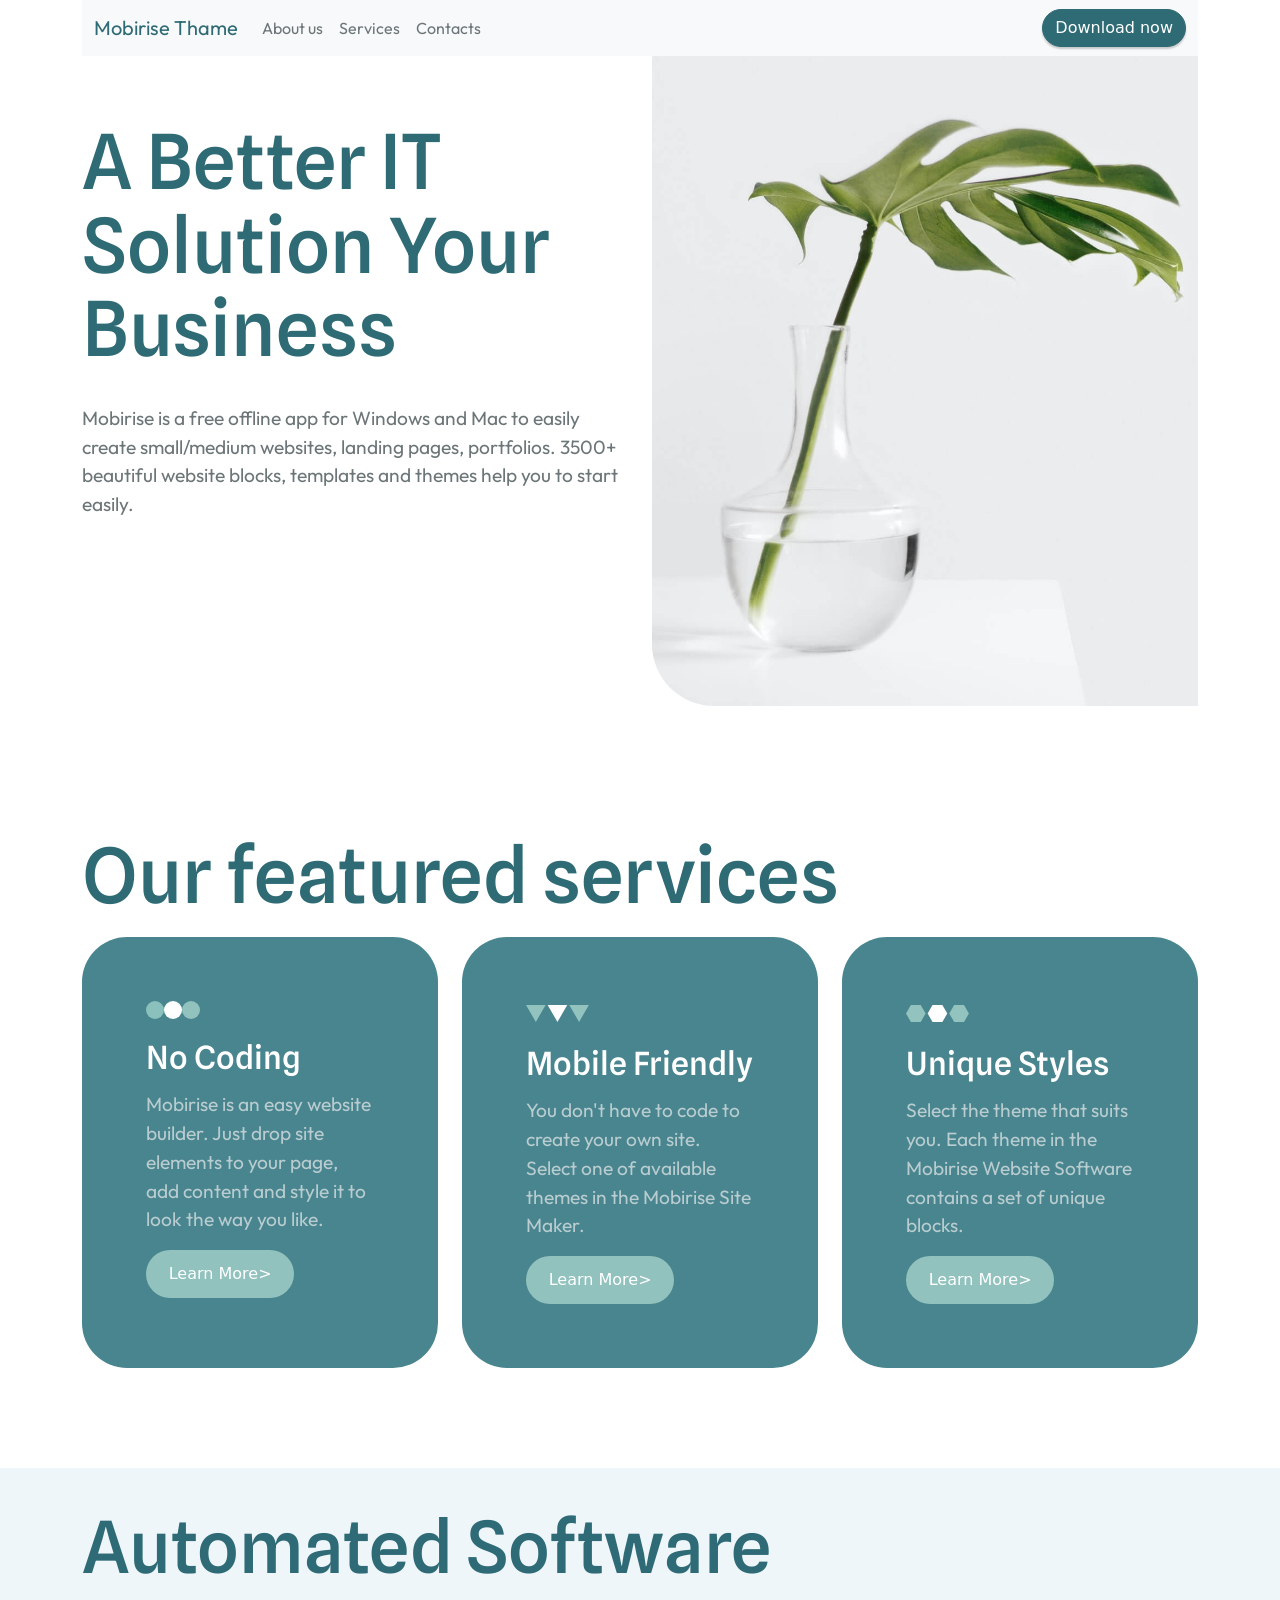
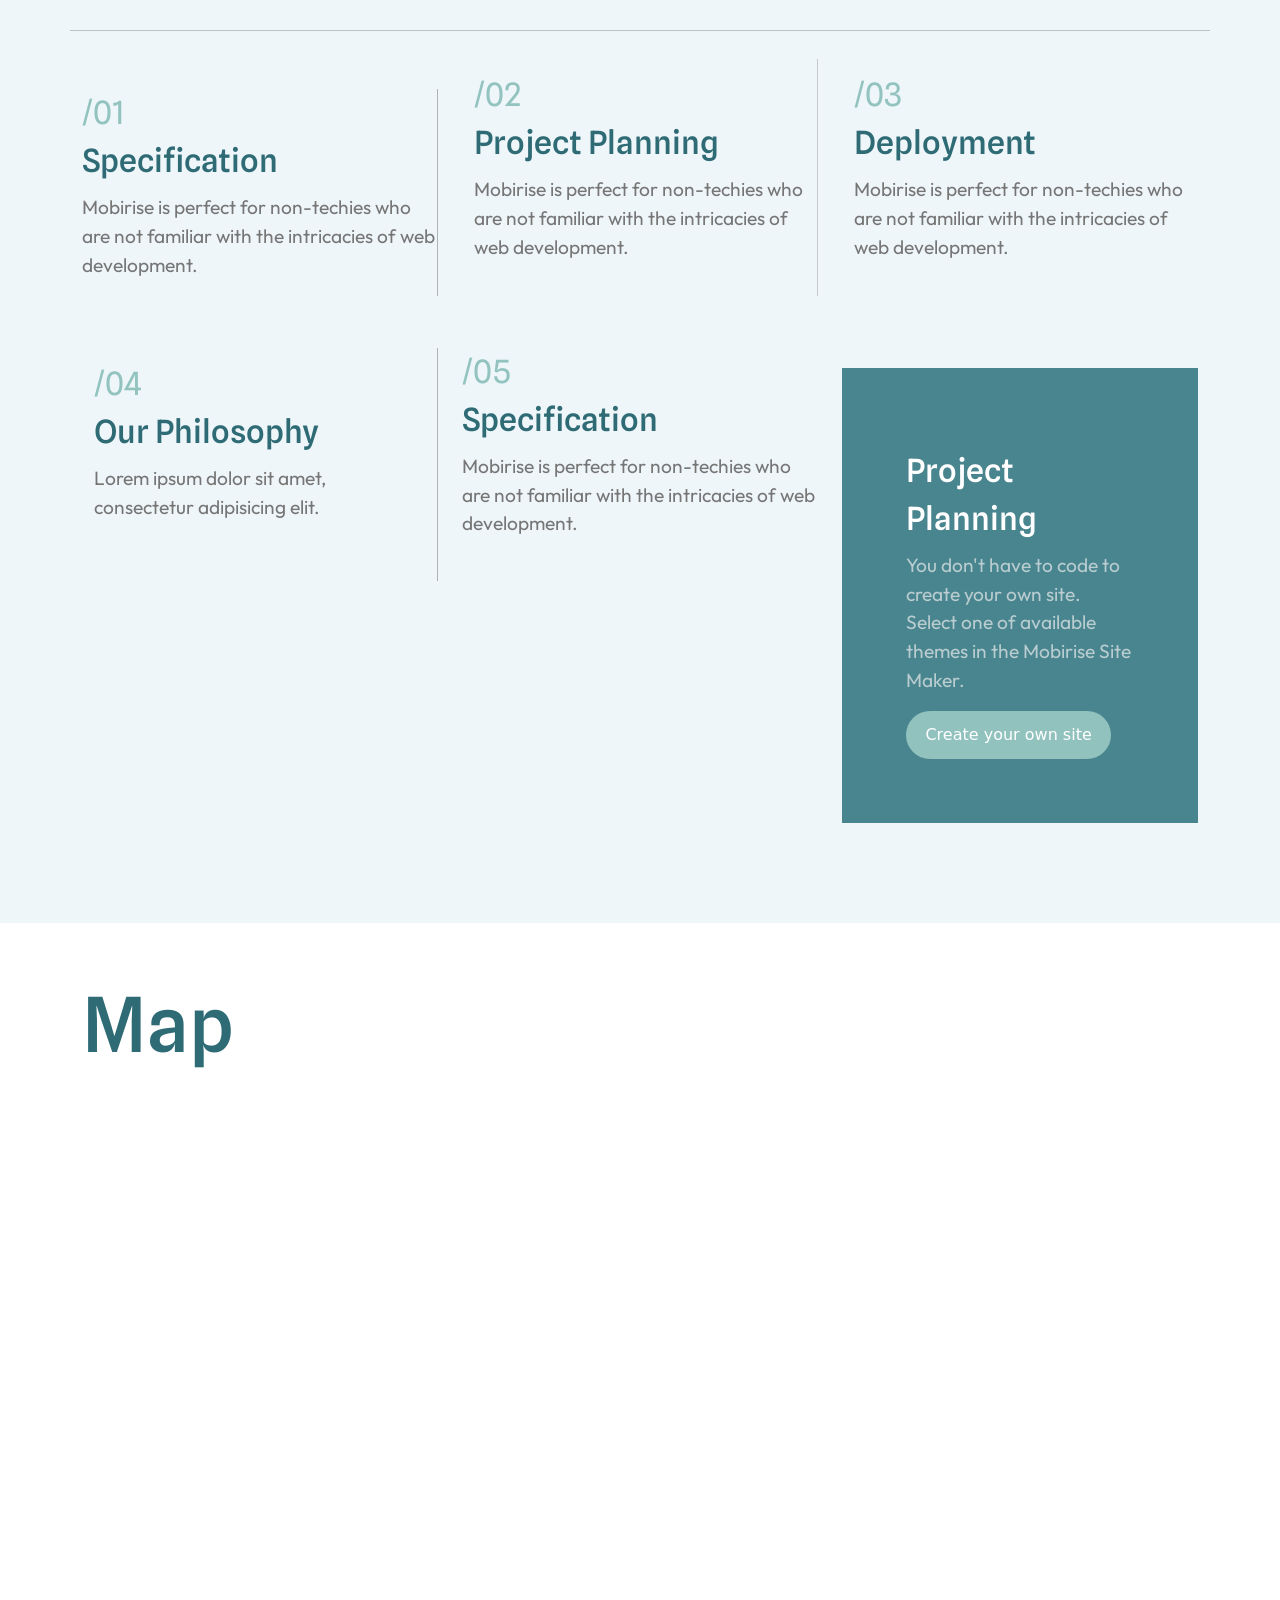
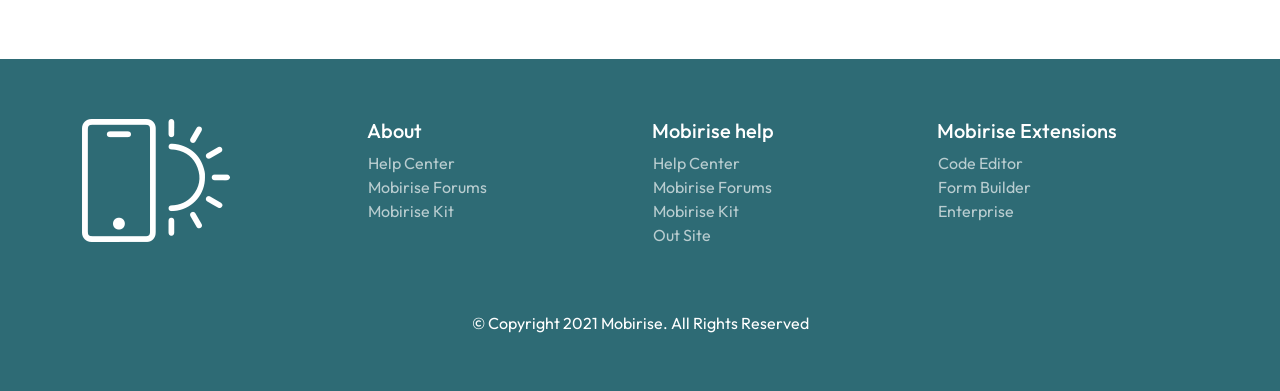
<file: index.html>
<!DOCTYPE html>
<html lang="en">

<head>
  <meta charset="UTF-8">
  <meta http-equiv="X-UA-Compatible" content="IE=edge">
  <meta name="viewport" content="width=device-width, initial-scale=1.0">
  <link href="https://cdn.jsdelivr.net/npm/bootstrap@5.3.3/dist/css/bootstrap.min.css" rel="stylesheet"
    integrity="sha384-QWTKZyjpPEjISv5WaRU9OFeRpok6YctnYmDr5pNlyT2bRjXh0JMhjY6hW+ALEwIH" crossorigin="anonymous">
  <link href='https://fonts.googleapis.com/css?family=Outfit' rel='stylesheet'>
  <link href='https://fonts.googleapis.com/css?family=Spline Sans' rel='stylesheet'>

  <link rel="stylesheet" href="index.css">
</head>
<title>Document</title>
</head>

<body>
  <div class="container">
    <nav class="navbar navbar-expand-lg bg-body-tertiary">
      <div class="container-fluid">
        <a class="navbar-brand" href="#">Mobirise Thame</a>
        <button class="navbar-toggler" type="button" data-bs-toggle="collapse" data-bs-target="#navbarTogglerDemo02"
          aria-controls="navbarTogglerDemo02" aria-expanded="false" aria-label="Toggle navigation">
          <span class="navbar-toggler-icon"></span>
        </button>
        <div class="collapse navbar-collapse" id="navbarTogglerDemo02">
          <ul class="navbar-nav me-auto mb-2 mb-lg-0">
            <li class="nav-item">
              <a class="nav-link " aria-current="page" href="#">About us</a>
            </li>
            <li class="nav-item">
              <a class="nav-link" href="#">Services</a>
            </li>
            <li class="nav-item">
              <a class="nav-link" href="#">Contacts</a>
            </li>
          </ul>
          <form class="" role="search">
            <button class="btn btn-outline-success" type="submit">Download now</button>
          </form>
        </div>
      </div>
    </nav>
  </div>

  <div class="section">
    <div class="container">
      <div class="row">
        <div class="col-xl-6 col-lg-6 col-md-12 col-sm-12">
          <div class="leftcontainer">
            <h1>
              A Better IT Solution Your Business
            </h1>
            <p>
              Mobirise is a free offline app for Windows and Mac to easily create small/medium websites, landing pages,
              portfolios. 3500+ beautiful website blocks, templates and themes help you to start easily.
            </p>
          </div>
        </div>

        <div class="col-12 col-lg-6">
          <div class="right-container firstimg">
            <img src="15.jpg" alt="">
          </div>
        </div>
      </div>
    </div>
  </div>


  <div class="section2">
    <div class="container">
      <div class="row">
        <div class="head">
          <h1>Our featured services</h1>
        </div>
        <div class="parents col-xl-4 col-lg-4 col-md-6 col-sm-12">
          <div class="cont1">
            <div class="logos">
              <div class="firstc"></div>
              <div class="secondc"></div>
              <div class="thirdc"></div>
            </div>
            <h1>No Coding</h1>
            <p>Mobirise is an easy website builder. Just drop site elements to your page, add content and style it to
              look the way you like.</p>
            <button>Learn More></button>
          </div>
        </div>

        <div class="parents col-xl-4 col-lg-4 col-md-6 col-sm-12">
          <div class="cont2">
            <div class="png">
              <img src="png2.png" alt="">
            </div>
            <h1>Mobile Friendly</h1>
            <p>You don't have to code to create your own site. Select one of available themes in the Mobirise Site
              Maker.</p>
            <button>Learn More></button>
          </div>
        </div>

        <div class="parents col-xl-4 col-lg-4 col-md-6 col-sm-12">
          <div class="cont3">
            <div class="png">
              <img src="png3.png" alt="">
            </div>
            <h1>Unique Styles</h1>
            <p>Select the theme that suits you. Each theme in the Mobirise Website Software contains a set of unique
              blocks.</p>
            <button>Learn More></button>
          </div>
        </div>
      </div>
    </div>
  </div>

  <div class="section3">
    <div class="container">
      <div class="row">
        <div class="head1">
          <h1>Automated Software</h1>
        </div>
        <hr>

        <div class="parents col-xl-4 col-lg-4 col-md-6 col-sm-12">
          <div class="card1">
            <div class="title">
              <span>/01</span>
            </div>
            <h4>Specification</h4>
            <p>Mobirise is perfect for non-techies who are not familiar with the intricacies of web development. </p>
          </div>
        </div>

        <div class="parents col-xl-4 col-lg-4 col-md-6 col-sm-12">
          <div class="card2">
            <div class="title">
              <span>/02</span>
            </div>
            <h4>Project Planning</h4>
            <p>Mobirise is perfect for non-techies who are not familiar with the intricacies of web development. </p>
          </div>
        </div>

        <div class="parents col-xl-4 col-lg-4 col-md-6 col-sm-12">
          <div class="card3">
            <div class="title">
              <span>/03</span>
            </div>
            <h4>Deployment</h4>
            <p>Mobirise is perfect for non-techies who are not familiar with the intricacies of web development. </p>
          </div>
        </div>

        <div class="parents col-xl-4 col-lg-4 col-md-6 col-sm-12">
          <div class="card4">
            <div class="title">
              <span>/04</span>
            </div>
            <h4>Our Philosophy</h4>
            <p>Lorem ipsum dolor sit amet, consectetur adipisicing elit. </p>
          </div>
        </div>

        <div class="parents col-xl-4 col-lg-4 col-md-6 col-sm-12">
          <div class="card5">
            <div class="title">
              <span>/05</span>
            </div>
            <h4>Specification</h4>
            <p>Mobirise is perfect for non-techies who are not familiar with the intricacies of web development. </p>
          </div>
        </div>

        <div class="parents col-xl-4 col-lg-4 col-md-6 col-sm-12">
          <div class="card6">
            <h1>Project Planning</h1>
            <p>You don't have to code to create your own site. Select one of available themes in the Mobirise Site
              Maker.</p>
            <button>Create your own site </button>
          </div>
        </div>
      </div>
    </div>
  </div>

  <div class="section4">
    <div class="container">
      <div class="row col-xl-12 col-lg-12 col-md-12 col-sm-12 ">
        <div class="heading">
          <h1>Map</h1>
        </div>
        <div class="map">
          <iframe
            src="https://www.google.com/maps/embed?pb=!1m18!1m12!1m3!1d7539.367082910423!2d72.84335146955522!3d19.121534030422097!2m3!1f0!2f0!3f0!3m2!1i1024!2i768!4f13.1!3m3!1m2!1s0x3be7c9a600875aa7%3A0x5d5980792a21b1eb!2sAPTECH%20LEARNING!5e0!3m2!1sen!2sin!4v1711437422261!5m2!1sen!2sin"
            width="600" height="450" style="border:0;" allowfullscreen="" loading="lazy"
            referrerpolicy="no-referrer-when-downgrade"></iframe>
        </div>
      </div>
    </div>
  </div>

  <div class="section5">
    <div class="container">
      <div class="row lastdiv">
        <div class="img2 col-xl-3 col-lg-3 col-md-6 col-sm-12 ">
          <img src="logo.png" alt="">
        </div>
        <div class="firstdiv col-xl-3 col-lg-3 col-md-6 col-sm-12">
          <h5>About</h5>
          <ul>
            <li>Help Center</li>
            <li>Mobirise Forums</li>
            <li>Mobirise Kit</li>
          </ul>
        </div>
        <div class="seconddiv col-xl-3 col-lg-3 col-md-6 col-sm-12">
          <h5>Mobirise help</h5>
          <ul>
            <li>Help Center</li>
            <li>Mobirise Forums</li>
            <li>Mobirise Kit</li>
            <li>Out Site</li>
          </ul>
        </div>
        <div class="thirddiv col-xl-3 col-lg-3 col-md-6 col-sm-12">
          <h5>Mobirise Extensions</h5>
          <ul>
            <li>Code Editor</li>
            <li>Form Builder</li>
            <li>Enterprise </li>
          </ul>
        </div>
        <div class=" lastline col-12 mt-5">
          <p>
            © Copyright 2021 Mobirise. All Rights Reserved
          </p>
        </div>
      </div>
    </div>
  </div>


  <script src="https://cdn.jsdelivr.net/npm/bootstrap@5.3.3/dist/js/bootstrap.bundle.min.js"
    integrity="sha384-YvpcrYf0tY3lHB60NNkmXc5s9fDVZLESaAA55NDzOxhy9GkcIdslK1eN7N6jIeHz"
    crossorigin="anonymous"></script>
</body>

</html>
</file>
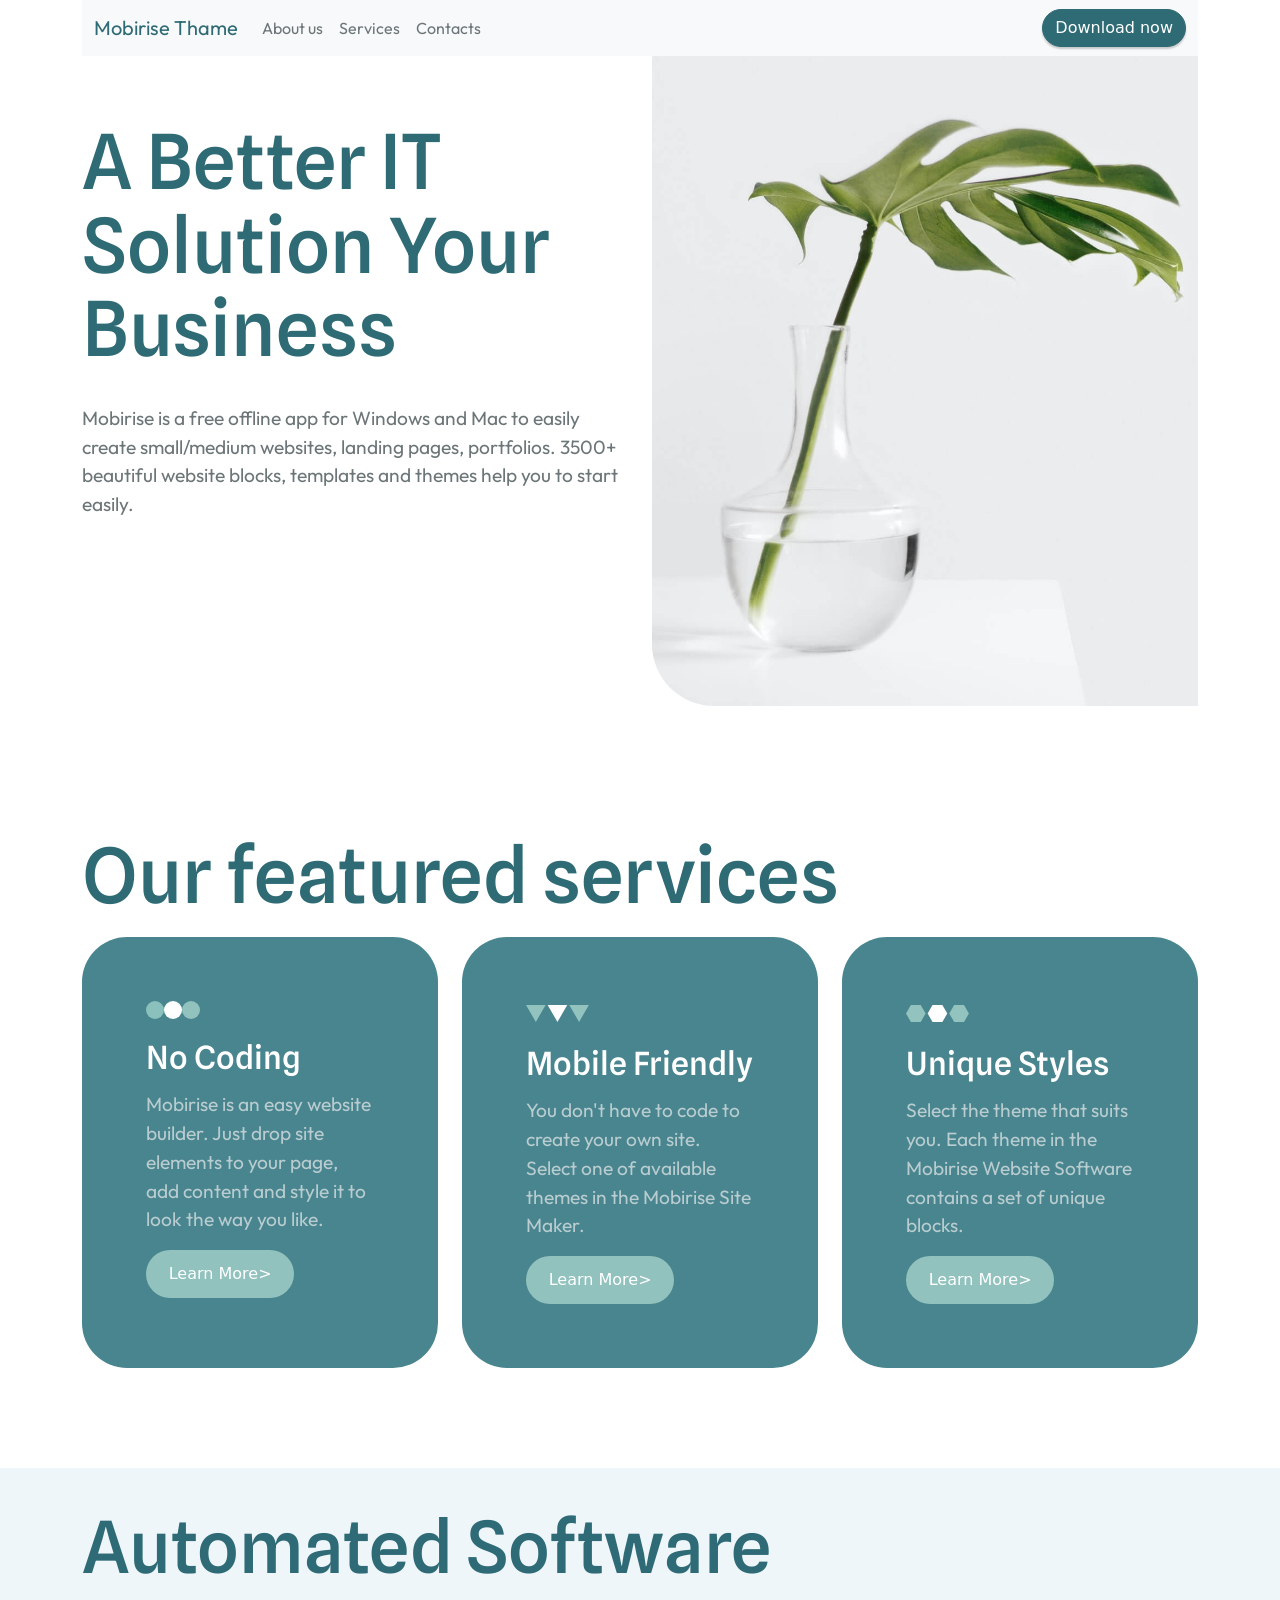
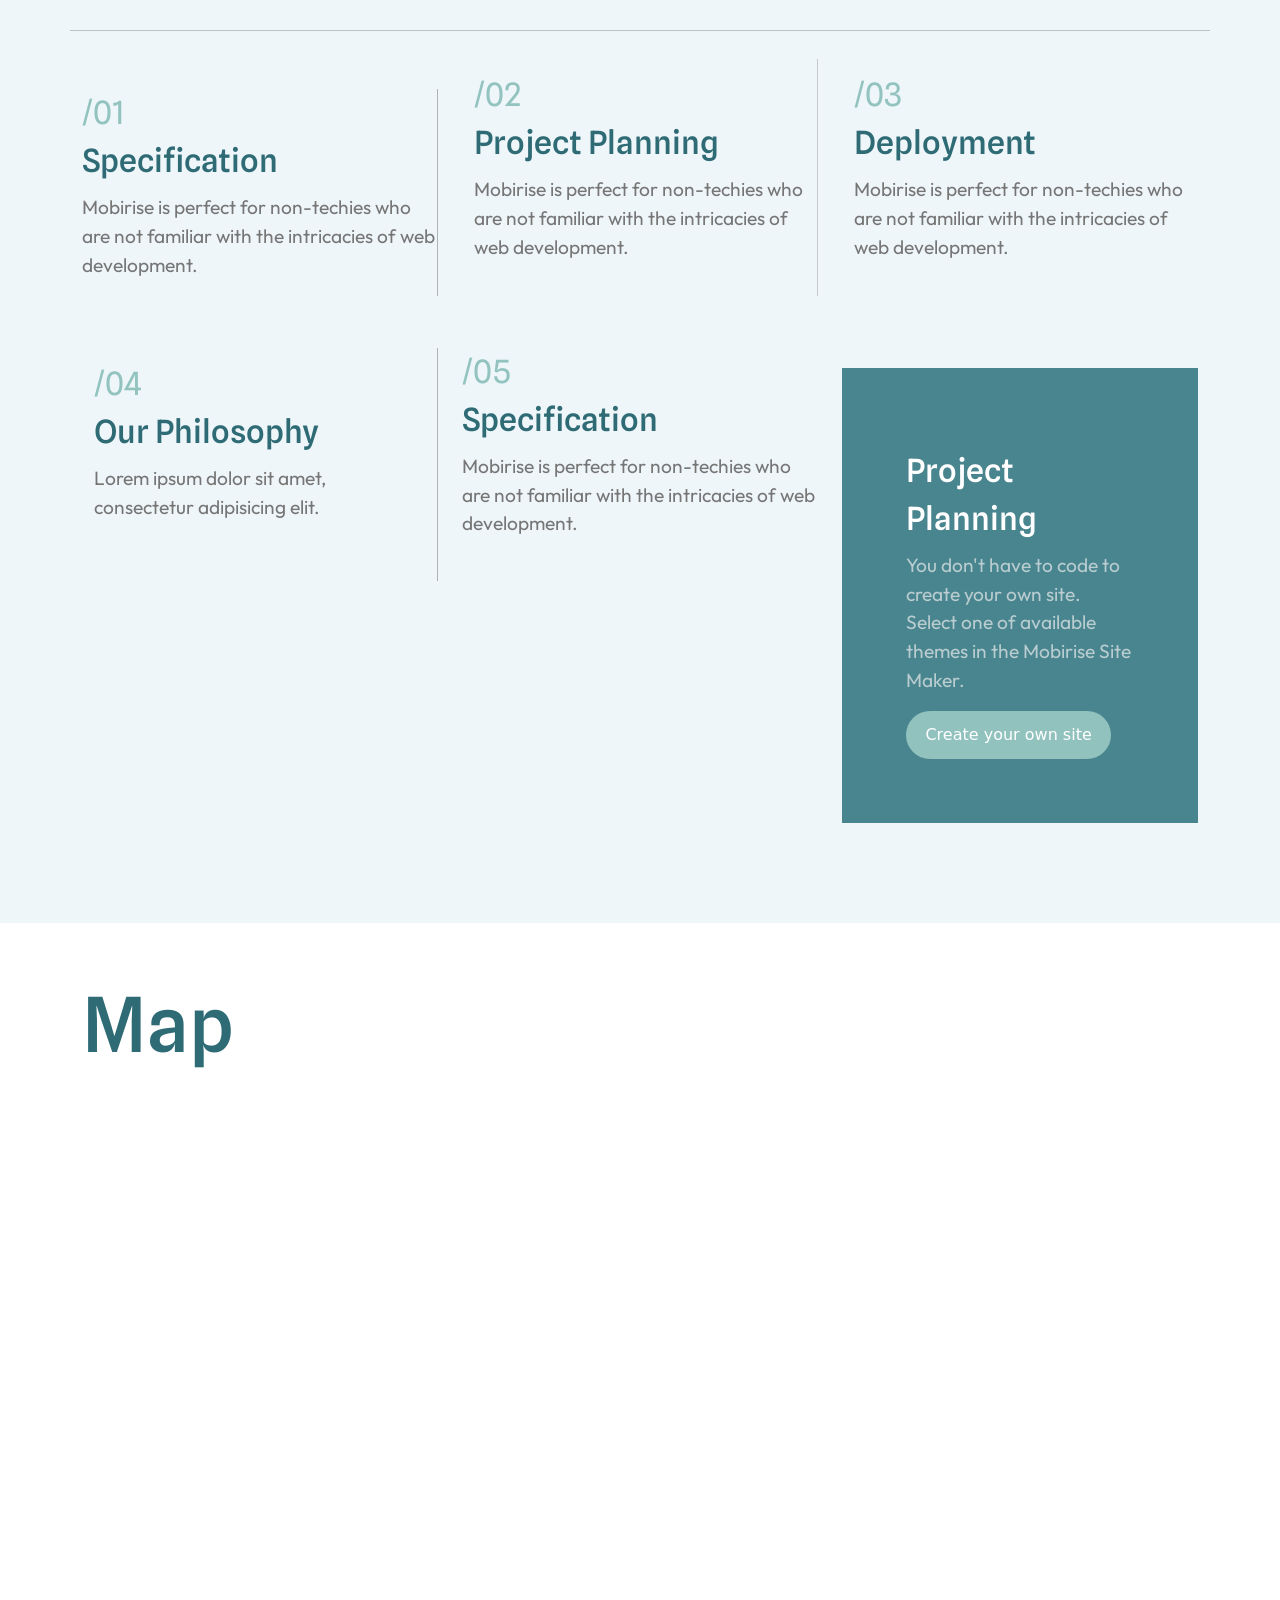
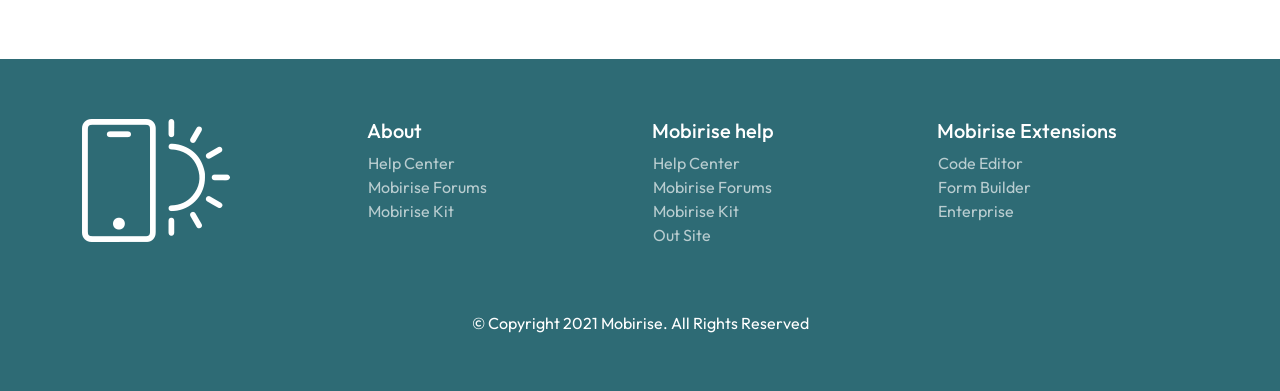
<file: moberise/index.html>
<!DOCTYPE html>
<html lang="en">

<head>
  <meta charset="UTF-8">
  <meta http-equiv="X-UA-Compatible" content="IE=edge">
  <meta name="viewport" content="width=device-width, initial-scale=1.0">
  <link href="https://cdn.jsdelivr.net/npm/bootstrap@5.3.3/dist/css/bootstrap.min.css" rel="stylesheet"
    integrity="sha384-QWTKZyjpPEjISv5WaRU9OFeRpok6YctnYmDr5pNlyT2bRjXh0JMhjY6hW+ALEwIH" crossorigin="anonymous">
  <link href='https://fonts.googleapis.com/css?family=Outfit' rel='stylesheet'>
  <link href='https://fonts.googleapis.com/css?family=Spline Sans' rel='stylesheet'>

  <link rel="stylesheet" href="index.css">
</head>
<title>Document</title>
</head>

<body>
  <div class="container">
    <nav class="navbar navbar-expand-lg bg-body-tertiary">
      <div class="container-fluid">
        <a class="navbar-brand" href="#">Mobirise Thame</a>
        <button class="navbar-toggler" type="button" data-bs-toggle="collapse" data-bs-target="#navbarTogglerDemo02"
          aria-controls="navbarTogglerDemo02" aria-expanded="false" aria-label="Toggle navigation">
          <span class="navbar-toggler-icon"></span>
        </button>
        <div class="collapse navbar-collapse" id="navbarTogglerDemo02">
          <ul class="navbar-nav me-auto mb-2 mb-lg-0">
            <li class="nav-item">
              <a class="nav-link " aria-current="page" href="#">About us</a>
            </li>
            <li class="nav-item">
              <a class="nav-link" href="#">Services</a>
            </li>
            <li class="nav-item">
              <a class="nav-link" href="#">Contacts</a>
            </li>
          </ul>
          <form class="" role="search">
            <button class="btn btn-outline-success" type="submit">Download now</button>
          </form>
        </div>
      </div>
    </nav>
  </div>

  <div class="section">
    <div class="container">
      <div class="row">
        <div class="col-xl-6 col-lg-6 col-md-12 col-sm-12">
          <div class="leftcontainer">
            <h1>
              A Better IT Solution Your Business
            </h1>
            <p>
              Mobirise is a free offline app for Windows and Mac to easily create small/medium websites, landing pages,
              portfolios. 3500+ beautiful website blocks, templates and themes help you to start easily.
            </p>
          </div>
        </div>

        <div class="col-12 col-lg-6">
          <div class="right-container firstimg">
            <img src="15.jpg" alt="">
          </div>
        </div>
      </div>
    </div>
  </div>


  <div class="section2">
    <div class="container">
      <div class="row">
        <div class="head">
          <h1>Our featured services</h1>
        </div>
        <div class="parents col-xl-4 col-lg-4 col-md-6 col-sm-12">
          <div class="cont1">
            <div class="logos">
              <div class="firstc"></div>
              <div class="secondc"></div>
              <div class="thirdc"></div>
            </div>
            <h1>No Coding</h1>
            <p>Mobirise is an easy website builder. Just drop site elements to your page, add content and style it to
              look the way you like.</p>
            <button>Learn More></button>
          </div>
        </div>

        <div class="parents col-xl-4 col-lg-4 col-md-6 col-sm-12">
          <div class="cont2">
            <div class="png">
              <img src="png2.png" alt="">
            </div>
            <h1>Mobile Friendly</h1>
            <p>You don't have to code to create your own site. Select one of available themes in the Mobirise Site
              Maker.</p>
            <button>Learn More></button>
          </div>
        </div>

        <div class="parents col-xl-4 col-lg-4 col-md-6 col-sm-12">
          <div class="cont3">
            <div class="png">
              <img src="png3.png" alt="">
            </div>
            <h1>Unique Styles</h1>
            <p>Select the theme that suits you. Each theme in the Mobirise Website Software contains a set of unique
              blocks.</p>
            <button>Learn More></button>
          </div>
        </div>
      </div>
    </div>
  </div>

  <div class="section3">
    <div class="container">
      <div class="row">
        <div class="head1">
          <h1>Automated Software</h1>
        </div>
        <hr>

        <div class="parents col-xl-4 col-lg-4 col-md-6 col-sm-12">
          <div class="card1">
            <div class="title">
              <span>/01</span>
            </div>
            <h4>Specification</h4>
            <p>Mobirise is perfect for non-techies who are not familiar with the intricacies of web development. </p>
          </div>
        </div>

        <div class="parents col-xl-4 col-lg-4 col-md-6 col-sm-12">
          <div class="card2">
            <div class="title">
              <span>/02</span>
            </div>
            <h4>Project Planning</h4>
            <p>Mobirise is perfect for non-techies who are not familiar with the intricacies of web development. </p>
          </div>
        </div>

        <div class="parents col-xl-4 col-lg-4 col-md-6 col-sm-12">
          <div class="card3">
            <div class="title">
              <span>/03</span>
            </div>
            <h4>Deployment</h4>
            <p>Mobirise is perfect for non-techies who are not familiar with the intricacies of web development. </p>
          </div>
        </div>

        <div class="parents col-xl-4 col-lg-4 col-md-6 col-sm-12">
          <div class="card4">
            <div class="title">
              <span>/04</span>
            </div>
            <h4>Our Philosophy</h4>
            <p>Lorem ipsum dolor sit amet, consectetur adipisicing elit. </p>
          </div>
        </div>

        <div class="parents col-xl-4 col-lg-4 col-md-6 col-sm-12">
          <div class="card5">
            <div class="title">
              <span>/05</span>
            </div>
            <h4>Specification</h4>
            <p>Mobirise is perfect for non-techies who are not familiar with the intricacies of web development. </p>
          </div>
        </div>

        <div class="parents col-xl-4 col-lg-4 col-md-6 col-sm-12">
          <div class="card6">
            <h1>Project Planning</h1>
            <p>You don't have to code to create your own site. Select one of available themes in the Mobirise Site
              Maker.</p>
            <button>Create your own site </button>
          </div>
        </div>
      </div>
    </div>
  </div>

  <div class="section4">
    <div class="container">
      <div class="row col-xl-12 col-lg-12 col-md-12 col-sm-12 ">
        <div class="heading">
          <h1>Map</h1>
        </div>
        <div class="map">
          <iframe
            src="https://www.google.com/maps/embed?pb=!1m18!1m12!1m3!1d7539.367082910423!2d72.84335146955522!3d19.121534030422097!2m3!1f0!2f0!3f0!3m2!1i1024!2i768!4f13.1!3m3!1m2!1s0x3be7c9a600875aa7%3A0x5d5980792a21b1eb!2sAPTECH%20LEARNING!5e0!3m2!1sen!2sin!4v1711437422261!5m2!1sen!2sin"
            width="600" height="450" style="border:0;" allowfullscreen="" loading="lazy"
            referrerpolicy="no-referrer-when-downgrade"></iframe>
        </div>
      </div>
    </div>
  </div>

  <div class="section5">
    <div class="container">
      <div class="row lastdiv">
        <div class="img2 col-xl-3 col-lg-3 col-md-6 col-sm-12 ">
          <img src="logo.png" alt="">
        </div>
        <div class="firstdiv col-xl-3 col-lg-3 col-md-6 col-sm-12">
          <h5>About</h5>
          <ul>
            <li>Help Center</li>
            <li>Mobirise Forums</li>
            <li>Mobirise Kit</li>
          </ul>
        </div>
        <div class="seconddiv col-xl-3 col-lg-3 col-md-6 col-sm-12">
          <h5>Mobirise help</h5>
          <ul>
            <li>Help Center</li>
            <li>Mobirise Forums</li>
            <li>Mobirise Kit</li>
            <li>Out Site</li>
          </ul>
        </div>
        <div class="thirddiv col-xl-3 col-lg-3 col-md-6 col-sm-12">
          <h5>Mobirise Extensions</h5>
          <ul>
            <li>Code Editor</li>
            <li>Form Builder</li>
            <li>Enterprise </li>
          </ul>
        </div>
        <div class=" lastline col-12 mt-5">
          <p>
            © Copyright 2021 Mobirise. All Rights Reserved
          </p>
        </div>
      </div>
    </div>
  </div>


  <script src="https://cdn.jsdelivr.net/npm/bootstrap@5.3.3/dist/js/bootstrap.bundle.min.js"
    integrity="sha384-YvpcrYf0tY3lHB60NNkmXc5s9fDVZLESaAA55NDzOxhy9GkcIdslK1eN7N6jIeHz"
    crossorigin="anonymous"></script>
</body>

</html>
</file>
<file: index.css>
*{
    padding: 0;
    margin: 0;
}

.navbar-brand{
    color: #2e6b75;
    font-weight: 400;
    font-family: "outfit",sans-serif;
}
.nav-item a{
    color: #6c7577;
    font-family: "outfit",sans-serif;

}
.btn{
    background-color: #2e6b75;
    border-color: #2e6b75;
    color: white;
    border-radius: 35px;
    box-shadow: 0 2px 2px 0 rgb(0 0 0 / 20%);
}
.btn:hover{
    background-color: #212529;
}
 
.leftcontainer h1{
     margin-top: 64px; 
    color: #2e6b75;
    font-size: 4.75rem;
    line-height: 1.1;
    font-family: 'Spline Sans', sans-serif;
}
.leftcontainer p{
    margin-top: 33px;
    color: #6c7577;
    font-size: 1.2rem;
    line-height: 1.5;
    font-family: "outfit",sans-serif;
}
/* .right-container{
     width: 50%; 
} */
 .firstimg img{
    margin-top: -56px;
    height: 705.56px;
    /* width: 538px; */
    object-fit: cover;
    border-radius: 0px 0px 0px 62px;
    z-index: -1;
    position: relative;
    max-width: 100%;
}   
.firstimg img{
    max-width: 100%;
}
.section2{
    margin-top: 10%;
}
.parents{
    margin-top: 12px;
    display: flex;
    justify-content: space-between;
}
.head h1{
    color: #2e6b75;
    font-family: 'Spline Sans', sans-serif;
    font-size: 4.75rem;
    line-height: 1.1;
}
.cont1{
    background-color: #49858f;
    border-radius: 45px;
    padding: 4rem;  
}
.logos{
    display: flex;
}
.logos div{
    background-color: #2e6b75;
    border-radius: 50%;
    height: 18px;
    width: 18px;
}
.logos .firstc{
    background-color: #8bc1bc;
}
.cont1 h1{
    color: #ffffff;
    padding-top: 15px;
    font-family: 'Spline Sans', sans-serif;
    font-size: 2rem;
    line-height: 1.5;
}
.cont1 p{
    color: #b9cdd0;
    font-family: 'Outfit', sans-serif;
    font-size: 1.2rem;
    line-height: 1.5;
}
.parents button{
    padding-top: 12px;
    background-color: #91c2be;
    padding: 12px;
    width: 65%;
    border-radius: 40px;
    border: none;
    color: white;
}
.parents button:hover{
    background-color: #2e6b75;
}
.logos .secondc{
    background-color: white;
}
.logos .thirdc{
    background-color: #91c2be;
}
.cont2{
    background-color: #49858f;
    border-radius: 45px;
    padding: 4rem;   
}
.cont2 h1{
    color: #ffffff;
    padding-top: 15px;
    font-family: 'Spline Sans', sans-serif;
    font-size: 2rem;
    line-height: 1.5;
}
.cont2 p{
    color: #b9cdd0;
    font-family: 'Outfit', sans-serif;
    font-size: 1.2rem;
    line-height: 1.5;
}
.cont3{
    background-color: #49858f;
    border-radius: 45px;
    padding: 4rem; 
}
.cont3 h1{
    color: #ffffff;
    padding-top: 15px;
    font-family: 'Spline Sans', sans-serif;
    font-size: 2rem;
    line-height: 1.5;
}
.cont3 p{
    color: #b9cdd0;
    font-family: 'Outfit', sans-serif;
    font-size: 1.2rem;
    line-height: 1.5;
}
.section3{
    margin-top: 100px;
    background-color: #eff6fa;
}
.head1 h1{
    font-size: 4.5rem;
    line-height: 1.1;
    font-family: 'Spline Sans', sans-serif;
    color: #2E6B76;
    margin-top: 40px;
}
.row hr{
    margin-top: 35px;
}
.card1{
    margin-top: 30px;
    border-right: 1px solid #76767686; 

}
.card2{
    padding: 12px;  
    border-right: 1px solid #76767657; 

}
.card3{
    padding: 12px;  
}
.card4{
    margin-top: 40px;
    height: 38%;
    padding: 12px;
    border-right: 1px solid #76767686; 

}
.card5{
    margin-top: 40px;
    /* padding: 12px;   */
}
.card6{
    margin-top: 60px;
}
.title span{
    color: #92c3be;
    font-size: 2rem;
    line-height: 1.5;
    font-family: 'Spline Sans', sans-serif;
}
.card1 h4{
    font-weight: 500;
    color: #2e6b75;
    font-family: 'Spline Sans', sans-serif;
    font-size: 2rem;
    line-height: 1.5;
}
.card1 p{
    font-family: 'Outfit', sans-serif;
    font-size: 1.2rem;
    line-height: 1.5;
    color: #767676;
}
.card2 h4{
    font-weight: 500;
    color: #2e6b75;
    font-family: 'Spline Sans', sans-serif;
    font-size: 2rem;
    line-height: 1.5;
}
.card2 p{
    font-family: 'Outfit', sans-serif;
    font-size: 1.2rem;
    line-height: 1.5;
    color: #767676;
}
.card3 h4{
    font-weight: 500;
    color: #2e6b75;
    font-family: 'Spline Sans', sans-serif;
    font-size: 2rem;
    line-height: 1.5;
}
.card3 p{
    font-family: 'Outfit', sans-serif;
    font-size: 1.2rem;
    line-height: 1.5;
    color: #767676;
}
.card4 h4{
    font-weight: 500;
    color: #2e6b75;
    font-family: 'Spline Sans', sans-serif;
    font-size: 2rem;
    line-height: 1.5;
}
.card4 p{
    font-family: 'Outfit', sans-serif;
    font-size: 1.2rem;
    line-height: 1.5;
    color: #767676;
}
.card5 h4{
    font-weight: 500;
    color: #2e6b75;
    font-family: 'Spline Sans', sans-serif;
    font-size: 2rem;
    line-height: 1.5;
}
.card5 p{
    font-family: 'Outfit', sans-serif;
    font-size: 1.2rem;
    line-height: 1.5;
    color: #767676;
}
.card6{
    background-color: #49858f;
    padding: 4rem;   
    margin-bottom: 100px;
}
.card6 h1{
    color: #ffffff;
    padding-top: 15px;
    font-family: 'Spline Sans', sans-serif;
    font-size: 2rem;
    line-height: 1.5;
}
.card6 p{
    color: #b9cdd0;
    font-family: 'Outfit', sans-serif;
    font-size: 1.2rem;
    line-height: 1.5;
}
.card6 button{
    padding-top: 12px;
    background-color: #91c2be;
    padding: 12px;
    width: 90%;
    border-radius: 40px;
    border: none;
    color: white;
}
@media only screen and (max-width: 767px) {
    .section3{
        text-align: center;
    }
    .section5{
        text-align: center;
    }
    .firstdiv{
        margin-top: 36px;
    }
}
@media only screen and (max-width: 991px) {
    .seconddiv{
        margin-top: 36px;
    }
    .thirddiv{
        margin-top: 36px;
    }
    .container-fluid{
        text-align: center;
    }
    .firstimg img{
        margin-top: 40px;
        border-radius: 0;
    }
    .card1{
        border: none;
    }
    .card2{
        border: none;
    }
    .card4{
        border: none;
    }
    .card3{
        margin-top: 40px;
    }
}
    

.section4{
    margin-top: 60px;
}
.heading h1{
    color: #2e6b75;
    font-family: 'Spline Sans', sans-serif;
    font-size: 4.75rem;
    line-height: 1.1;
}
iframe{
    margin-top: 18px;
    width: 100%;
    height: 500px;
}
.section5{
    margin-top: 60px;
    background-color: #2e6b75;
    color: #ffffff;
    font-family: 'Outfit', sans-serif;
}
.lastdiv{
    padding-top: 60px;
    display: flex;
    justify-content: space-between;
}
ul li{
    list-style: none;
}
 .section5 li{
    margin-left: -31px;
    font-size: 1.7;
    color: #b9cdd0;
}
.lastline p{
    text-align: center;
    margin-bottom: 5%;
}
</file>
<file: moberise/index.css>
*{
    padding: 0;
    margin: 0;
}

.navbar-brand{
    color: #2e6b75;
    font-weight: 400;
    font-family: "outfit",sans-serif;
}
.nav-item a{
    color: #6c7577;
    font-family: "outfit",sans-serif;

}
.btn{
    background-color: #2e6b75;
    border-color: #2e6b75;
    color: white;
    border-radius: 35px;
    box-shadow: 0 2px 2px 0 rgb(0 0 0 / 20%);
}
.btn:hover{
    background-color: #212529;
}
 
.leftcontainer h1{
     margin-top: 64px; 
    color: #2e6b75;
    font-size: 4.75rem;
    line-height: 1.1;
    font-family: 'Spline Sans', sans-serif;
}
.leftcontainer p{
    margin-top: 33px;
    color: #6c7577;
    font-size: 1.2rem;
    line-height: 1.5;
    font-family: "outfit",sans-serif;
}
/* .right-container{
     width: 50%; 
} */
 .firstimg img{
    margin-top: -56px;
    height: 705.56px;
    /* width: 538px; */
    object-fit: cover;
    border-radius: 0px 0px 0px 62px;
    z-index: -1;
    position: relative;
    max-width: 100%;
}   
.firstimg img{
    max-width: 100%;
}
.section2{
    margin-top: 10%;
}
.parents{
    margin-top: 12px;
    display: flex;
    justify-content: space-between;
}
.head h1{
    color: #2e6b75;
    font-family: 'Spline Sans', sans-serif;
    font-size: 4.75rem;
    line-height: 1.1;
}
.cont1{
    background-color: #49858f;
    border-radius: 45px;
    padding: 4rem;  
}
.logos{
    display: flex;
}
.logos div{
    background-color: #2e6b75;
    border-radius: 50%;
    height: 18px;
    width: 18px;
}
.logos .firstc{
    background-color: #8bc1bc;
}
.cont1 h1{
    color: #ffffff;
    padding-top: 15px;
    font-family: 'Spline Sans', sans-serif;
    font-size: 2rem;
    line-height: 1.5;
}
.cont1 p{
    color: #b9cdd0;
    font-family: 'Outfit', sans-serif;
    font-size: 1.2rem;
    line-height: 1.5;
}
.parents button{
    padding-top: 12px;
    background-color: #91c2be;
    padding: 12px;
    width: 65%;
    border-radius: 40px;
    border: none;
    color: white;
}
.parents button:hover{
    background-color: #2e6b75;
}
.logos .secondc{
    background-color: white;
}
.logos .thirdc{
    background-color: #91c2be;
}
.cont2{
    background-color: #49858f;
    border-radius: 45px;
    padding: 4rem;   
}
.cont2 h1{
    color: #ffffff;
    padding-top: 15px;
    font-family: 'Spline Sans', sans-serif;
    font-size: 2rem;
    line-height: 1.5;
}
.cont2 p{
    color: #b9cdd0;
    font-family: 'Outfit', sans-serif;
    font-size: 1.2rem;
    line-height: 1.5;
}
.cont3{
    background-color: #49858f;
    border-radius: 45px;
    padding: 4rem; 
}
.cont3 h1{
    color: #ffffff;
    padding-top: 15px;
    font-family: 'Spline Sans', sans-serif;
    font-size: 2rem;
    line-height: 1.5;
}
.cont3 p{
    color: #b9cdd0;
    font-family: 'Outfit', sans-serif;
    font-size: 1.2rem;
    line-height: 1.5;
}
.section3{
    margin-top: 100px;
    background-color: #eff6fa;
}
.head1 h1{
    font-size: 4.5rem;
    line-height: 1.1;
    font-family: 'Spline Sans', sans-serif;
    color: #2E6B76;
    margin-top: 40px;
}
.row hr{
    margin-top: 35px;
}
.card1{
    margin-top: 30px;
    border-right: 1px solid #76767686; 

}
.card2{
    padding: 12px;  
    border-right: 1px solid #76767657; 

}
.card3{
    padding: 12px;  
}
.card4{
    margin-top: 40px;
    height: 38%;
    padding: 12px;
    border-right: 1px solid #76767686; 

}
.card5{
    margin-top: 40px;
    /* padding: 12px;   */
}
.card6{
    margin-top: 60px;
}
.title span{
    color: #92c3be;
    font-size: 2rem;
    line-height: 1.5;
    font-family: 'Spline Sans', sans-serif;
}
.card1 h4{
    font-weight: 500;
    color: #2e6b75;
    font-family: 'Spline Sans', sans-serif;
    font-size: 2rem;
    line-height: 1.5;
}
.card1 p{
    font-family: 'Outfit', sans-serif;
    font-size: 1.2rem;
    line-height: 1.5;
    color: #767676;
}
.card2 h4{
    font-weight: 500;
    color: #2e6b75;
    font-family: 'Spline Sans', sans-serif;
    font-size: 2rem;
    line-height: 1.5;
}
.card2 p{
    font-family: 'Outfit', sans-serif;
    font-size: 1.2rem;
    line-height: 1.5;
    color: #767676;
}
.card3 h4{
    font-weight: 500;
    color: #2e6b75;
    font-family: 'Spline Sans', sans-serif;
    font-size: 2rem;
    line-height: 1.5;
}
.card3 p{
    font-family: 'Outfit', sans-serif;
    font-size: 1.2rem;
    line-height: 1.5;
    color: #767676;
}
.card4 h4{
    font-weight: 500;
    color: #2e6b75;
    font-family: 'Spline Sans', sans-serif;
    font-size: 2rem;
    line-height: 1.5;
}
.card4 p{
    font-family: 'Outfit', sans-serif;
    font-size: 1.2rem;
    line-height: 1.5;
    color: #767676;
}
.card5 h4{
    font-weight: 500;
    color: #2e6b75;
    font-family: 'Spline Sans', sans-serif;
    font-size: 2rem;
    line-height: 1.5;
}
.card5 p{
    font-family: 'Outfit', sans-serif;
    font-size: 1.2rem;
    line-height: 1.5;
    color: #767676;
}
.card6{
    background-color: #49858f;
    padding: 4rem;   
    margin-bottom: 100px;
}
.card6 h1{
    color: #ffffff;
    padding-top: 15px;
    font-family: 'Spline Sans', sans-serif;
    font-size: 2rem;
    line-height: 1.5;
}
.card6 p{
    color: #b9cdd0;
    font-family: 'Outfit', sans-serif;
    font-size: 1.2rem;
    line-height: 1.5;
}
.card6 button{
    padding-top: 12px;
    background-color: #91c2be;
    padding: 12px;
    width: 90%;
    border-radius: 40px;
    border: none;
    color: white;
}
@media only screen and (max-width: 767px) {
    .section3{
        text-align: center;
    }
    .section5{
        text-align: center;
    }
    .firstdiv{
        margin-top: 36px;
    }
}
@media only screen and (max-width: 991px) {
    .seconddiv{
        margin-top: 36px;
    }
    .thirddiv{
        margin-top: 36px;
    }
    .container-fluid{
        text-align: center;
    }
    .firstimg img{
        margin-top: 40px;
        border-radius: 0;
    }
    .card1{
        border: none;
    }
    .card2{
        border: none;
    }
    .card4{
        border: none;
    }
    .card3{
        margin-top: 40px;
    }
}
    

.section4{
    margin-top: 60px;
}
.heading h1{
    color: #2e6b75;
    font-family: 'Spline Sans', sans-serif;
    font-size: 4.75rem;
    line-height: 1.1;
}
iframe{
    margin-top: 18px;
    width: 100%;
    height: 500px;
}
.section5{
    margin-top: 60px;
    background-color: #2e6b75;
    color: #ffffff;
    font-family: 'Outfit', sans-serif;
}
.lastdiv{
    padding-top: 60px;
    display: flex;
    justify-content: space-between;
}
ul li{
    list-style: none;
}
 .section5 li{
    margin-left: -31px;
    font-size: 1.7;
    color: #b9cdd0;
}
.lastline p{
    text-align: center;
    margin-bottom: 5%;
}
</file>
